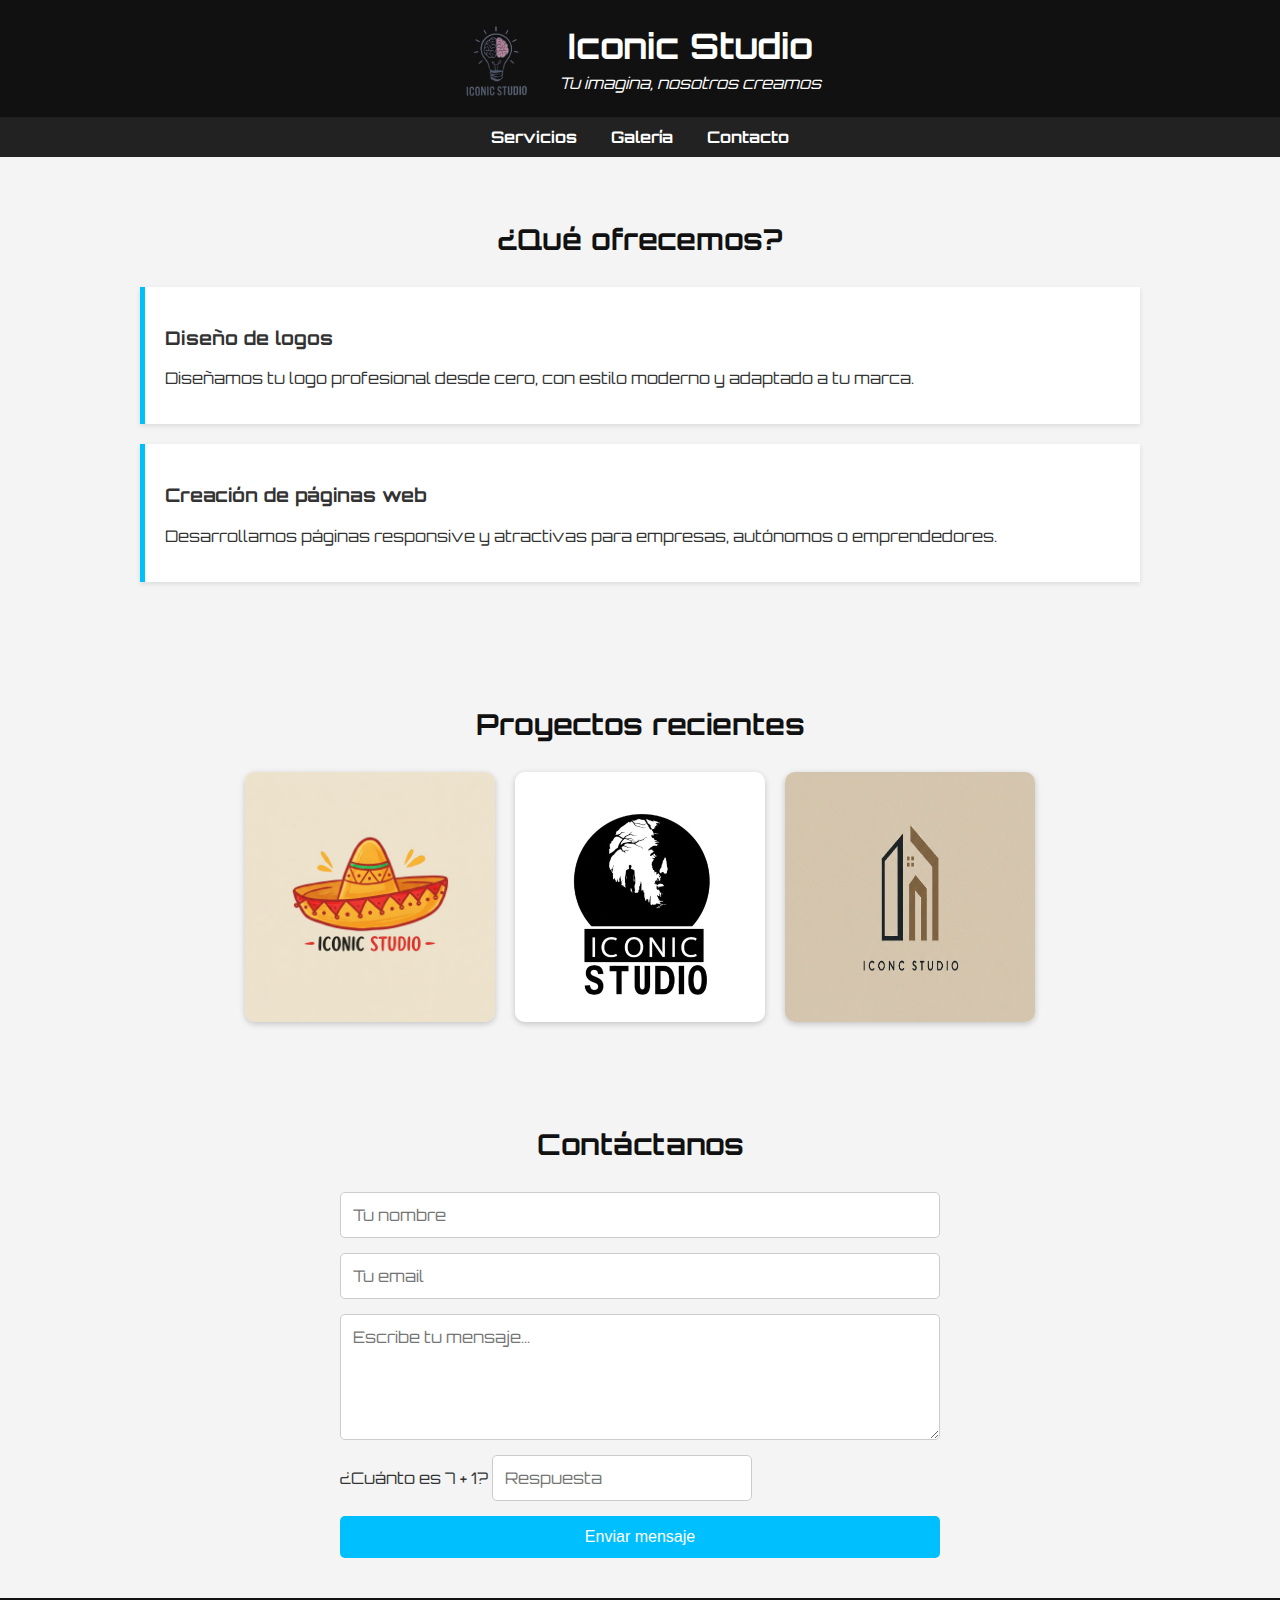
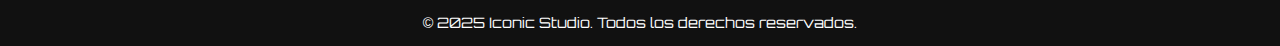
<file: index.html>
<!DOCTYPE html>
<html lang="es">
<head>
  <meta charset="UTF-8" />
  <meta name="viewport" content="width=device-width, initial-scale=1.0" />
  <title>Iconic Studio</title>
  <link rel="stylesheet" href="style.css" />
  <link href="https://fonts.googleapis.com/css2?family=Orbitron&display=swap" rel="stylesheet" />
  
  <!-- Favicon cambiado -->
  <link rel="icon" type="image/png" href="logo.png" sizes="32x32" />
</head>
<body>
  <header>
    <div class="header-container">
      <img src="logo.png" alt="Iconic Studio Logo" class="logo-img" />
      <div class="header-texto">
        <h1>Iconic Studio</h1>
        <p>Tu imagina, nosotros creamos</p>
      </div>
    </div>
  </header>

  <nav>
    <a href="#servicios">Servicios</a>
    <a href="#galeria">Galería</a>
    <a href="#contacto">Contacto</a>
  </nav>

  <section id="servicios">
    <h2>¿Qué ofrecemos?</h2>
    <div class="servicio">
      <h3>Diseño de logos</h3>
      <p>Diseñamos tu logo profesional desde cero, con estilo moderno y adaptado a tu marca.</p>
    </div>
    <div class="servicio">
      <h3>Creación de páginas web</h3>
      <p>Desarrollamos páginas responsive y atractivas para empresas, autónomos o emprendedores.</p>
    </div>
  </section>

  <section id="galeria">
    <h2>Proyectos recientes</h2>
    <div class="imagenes">
      <img src="logo1.jpg" alt="Logo 1" />
      <img src="logo2.jpg" alt="Logo 2" />
      <img src="logo3.png" alt="Logo 3" />
    </div>
  </section>

  <section id="contacto">
    <h2>Contáctanos</h2>
    <form id="formulario-contacto">
      <input type="text" name="nombre" placeholder="Tu nombre" required />
      <input type="email" name="email" placeholder="Tu email" required />
      <textarea name="mensaje" placeholder="Escribe tu mensaje..." rows="5" required></textarea>

      <!-- CAPTCHA -->
      <div class="captcha-box">
        <label id="captcha-pregunta"></label>
        <input type="text" id="captcha-respuesta" placeholder="Respuesta" required />
      </div>

      <button type="submit">Enviar mensaje</button>
    </form>

    <div id="mensaje-enviado" style="display: none; margin-top: 20px; color: green; font-weight: bold;">
      ¡Gracias por confiar en nosotros! En breves te contactaremos.
    </div>
  </section>

  <footer>
    &copy; 2025 Iconic Studio. Todos los derechos reservados.
  </footer>

  <script>
    function generarCaptcha() {
      const num1 = Math.floor(Math.random() * 10 + 1);
      const num2 = Math.floor(Math.random() * 10 + 1);
      const resultado = num1 + num2;
      document.getElementById("captcha-pregunta").textContent = `¿Cuánto es ${num1} + ${num2}?`;
      return resultado;
    }

    let resultadoCaptcha = generarCaptcha();

    document.getElementById("formulario-contacto").addEventListener("submit", function (e) {
      e.preventDefault();

      const respuestaUsuario = parseInt(document.getElementById("captcha-respuesta").value);
      if (respuestaUsuario !== resultadoCaptcha) {
        alert("Respuesta incorrecta al CAPTCHA.");
        resultadoCaptcha = generarCaptcha(); // Generar otro
        return;
      }

      const formData = new FormData(this);

      fetch("https://formsubmit.co/ajax/sergifenollar88@gmail.com", {
        method: "POST",
        body: formData,
        headers: {
          'Accept': 'application/json'
        }
      }).then(response => {
        if (response.ok) {
          this.reset();
          document.getElementById("mensaje-enviado").style.display = "block";
          resultadoCaptcha = generarCaptcha(); // Nuevo CAPTCHA
        } else {
          alert("Ocurrió un error al enviar el mensaje.");
        }
      }).catch(error => {
        alert("Error al enviar el formulario. Intenta de nuevo.");
      });
    });
  </script>
</body>
</html>
</file>
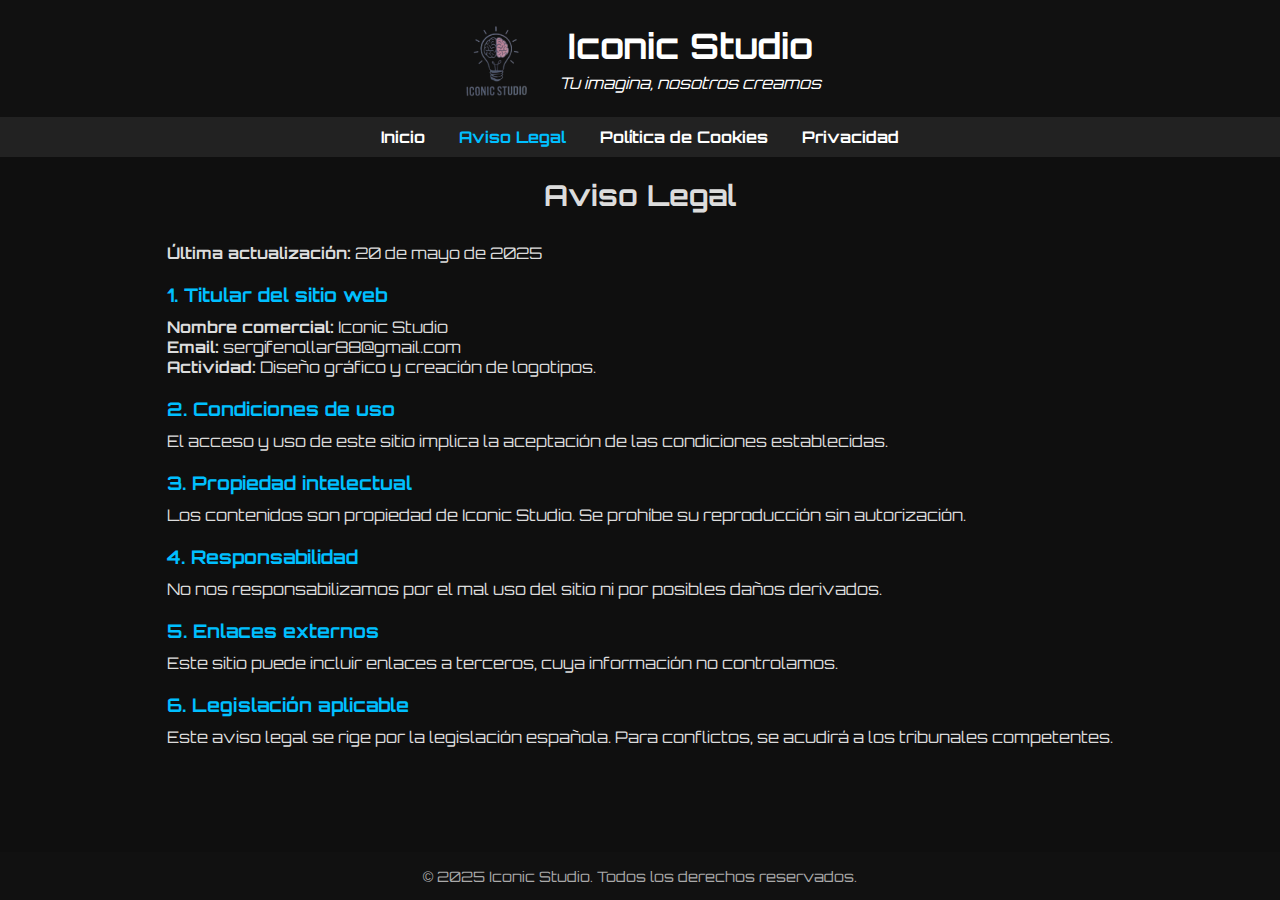
<file: aviso-legal.html>
<!DOCTYPE html>
<html lang="es">
<head>
  <meta charset="UTF-8" />
  <meta name="viewport" content="width=device-width, initial-scale=1" />
  <title>Aviso Legal - Iconic Studio</title>
  <link href="https://fonts.googleapis.com/css2?family=Orbitron&display=swap" rel="stylesheet" />
  <link rel="icon" type="image/png" href="logo.png" sizes="32x32" />
  <style>
    * {
      margin: 0; padding: 0; box-sizing: border-box;
    }
    html, body {
      height: 100%;
      font-family: 'Orbitron', sans-serif;
      background-color: #0f0f0f;
      color: #dcdcdc;
    }
    body {
      display: flex;
      flex-direction: column;
      min-height: 100vh;
    }
    main {
      flex: 1;
      padding: 20px;
      max-width: 1000px;
      margin: auto;
    }
    header {
      background-color: #111;
      color: white;
      padding: 20px 0;
      text-align: center;
    }
    .header-container {
      display: flex;
      align-items: center;
      justify-content: center;
      flex-wrap: wrap;
      gap: 20px;
    }
    .logo-img {
      width: 80px;
      height: auto;
      transition: transform 0.3s ease;
    }
    .logo-img:hover {
      transform: scale(1.1);
    }
    .header-texto h1 {
      margin: 0;
      font-size: 2.2rem;
    }
    .header-texto p {
      margin: 5px 0 0;
      font-style: italic;
    }
    @media (max-width: 600px) {
      .logo-img {
        width: 60px;
      }
      .header-texto h1 {
        font-size: 1.5rem;
      }
      .header-texto p {
        font-size: 0.9rem;
      }
    }
    nav {
      background-color: #222;
      padding: 10px 0;
      text-align: center;
    }
    nav a {
      color: white;
      margin: 0 15px;
      text-decoration: none;
      font-weight: bold;
      transition: color 0.3s ease;
    }
    nav a:hover,
    nav a.active {
      color: #00bfff;
    }
    section {
      margin-bottom: 30px;
    }
    h2 {
      text-align: center;
      margin-bottom: 30px;
      font-size: 1.8rem;
    }
    h3 {
      margin-top: 20px;
      margin-bottom: 10px;
      color: #00bfff;
    }
    footer {
      background-color: #111;
      color: #aaa;
      text-align: center;
      padding: 15px;
      font-size: 0.9rem;
      flex-shrink: 0;
    }
  </style>
</head>
<body>
  <header>
    <div class="header-container">
      <img src="logo.png" alt="Iconic Studio Logo" class="logo-img" />
      <div class="header-texto">
        <h1>Iconic Studio</h1>
        <p>Tu imagina, nosotros creamos</p>
      </div>
    </div>
  </header>

  <nav>
    <a href="index.html">Inicio</a>
    <a href="aviso-legal.html" class="active">Aviso Legal</a>
    <a href="politica-cookies.html">Política de Cookies</a>
    <a href="privacidad.html">Privacidad</a>
  </nav>

  <main>
    <section>
      <h2>Aviso Legal</h2>
      <p><strong>Última actualización:</strong> 20 de mayo de 2025</p>

      <h3>1. Titular del sitio web</h3>
      <p><strong>Nombre comercial:</strong> Iconic Studio<br>
         <strong>Email:</strong> sergifenollar88@gmail.com<br>
         <strong>Actividad:</strong> Diseño gráfico y creación de logotipos.</p>

      <h3>2. Condiciones de uso</h3>
      <p>El acceso y uso de este sitio implica la aceptación de las condiciones establecidas.</p>

      <h3>3. Propiedad intelectual</h3>
      <p>Los contenidos son propiedad de Iconic Studio. Se prohíbe su reproducción sin autorización.</p>

      <h3>4. Responsabilidad</h3>
      <p>No nos responsabilizamos por el mal uso del sitio ni por posibles daños derivados.</p>

      <h3>5. Enlaces externos</h3>
      <p>Este sitio puede incluir enlaces a terceros, cuya información no controlamos.</p>

      <h3>6. Legislación aplicable</h3>
      <p>Este aviso legal se rige por la legislación española. Para conflictos, se acudirá a los tribunales competentes.</p>
    </section>
  </main>

  <footer>
    &copy; 2025 Iconic Studio. Todos los derechos reservados.
  </footer>
</body>
</html>
</file>
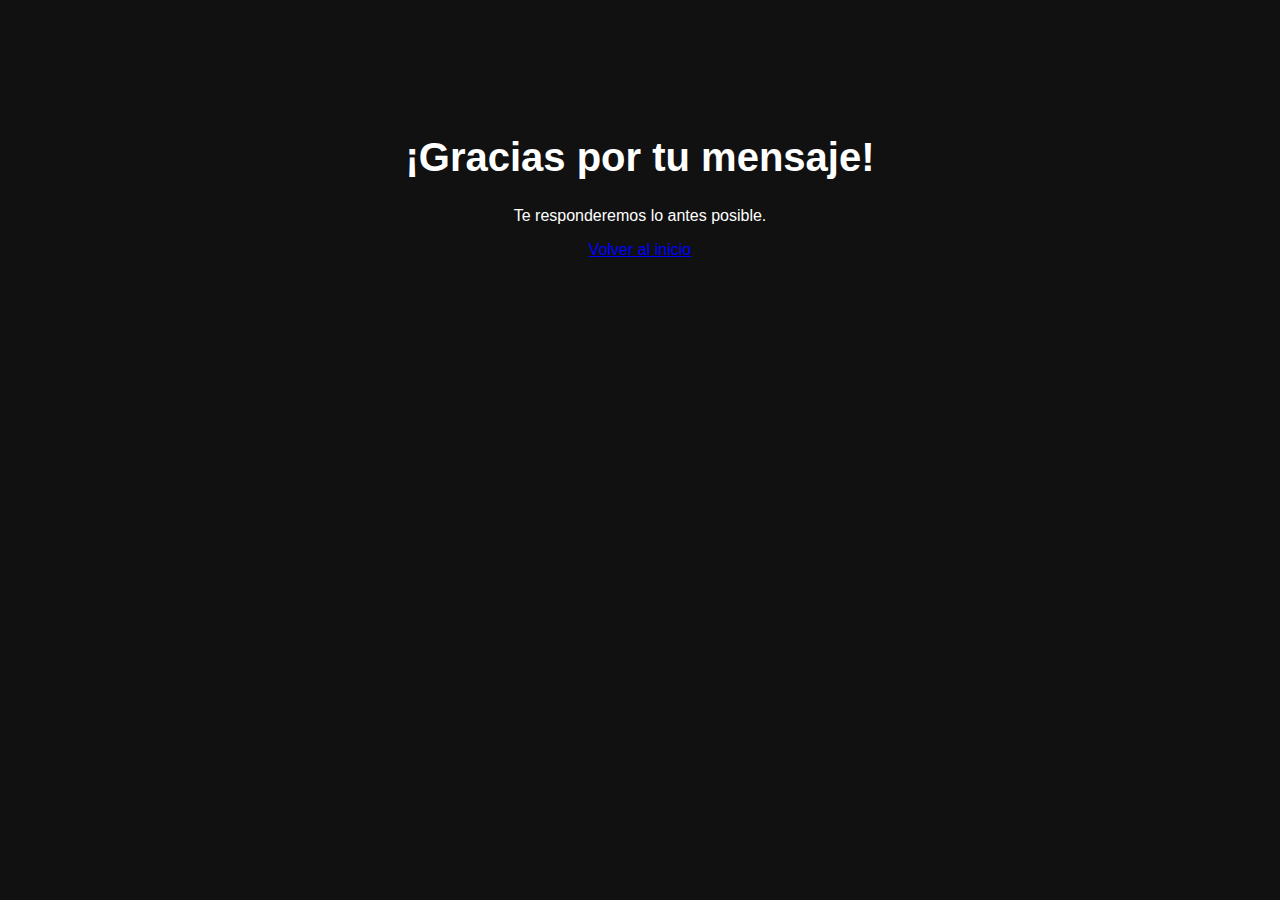
<file: gracias.html>
<!DOCTYPE html>
<html lang="es">
<head>
  <meta charset="UTF-8">
  <title>Gracias</title>
  <style>
    body {
      font-family: Arial, sans-serif;
      background: #111;
      color: #fff;
      text-align: center;
      padding-top: 100px;
    }
    h1 {
      font-size: 2.5rem;
    }
    a {
      color: #00f;
      text-decoration: underline;
    }
  </style>
</head>
<body>
  <h1>¡Gracias por tu mensaje!</h1>
  <p>Te responderemos lo antes posible.</p>
  <a href="index.html">Volver al inicio</a>
</body>
</html>
</file>
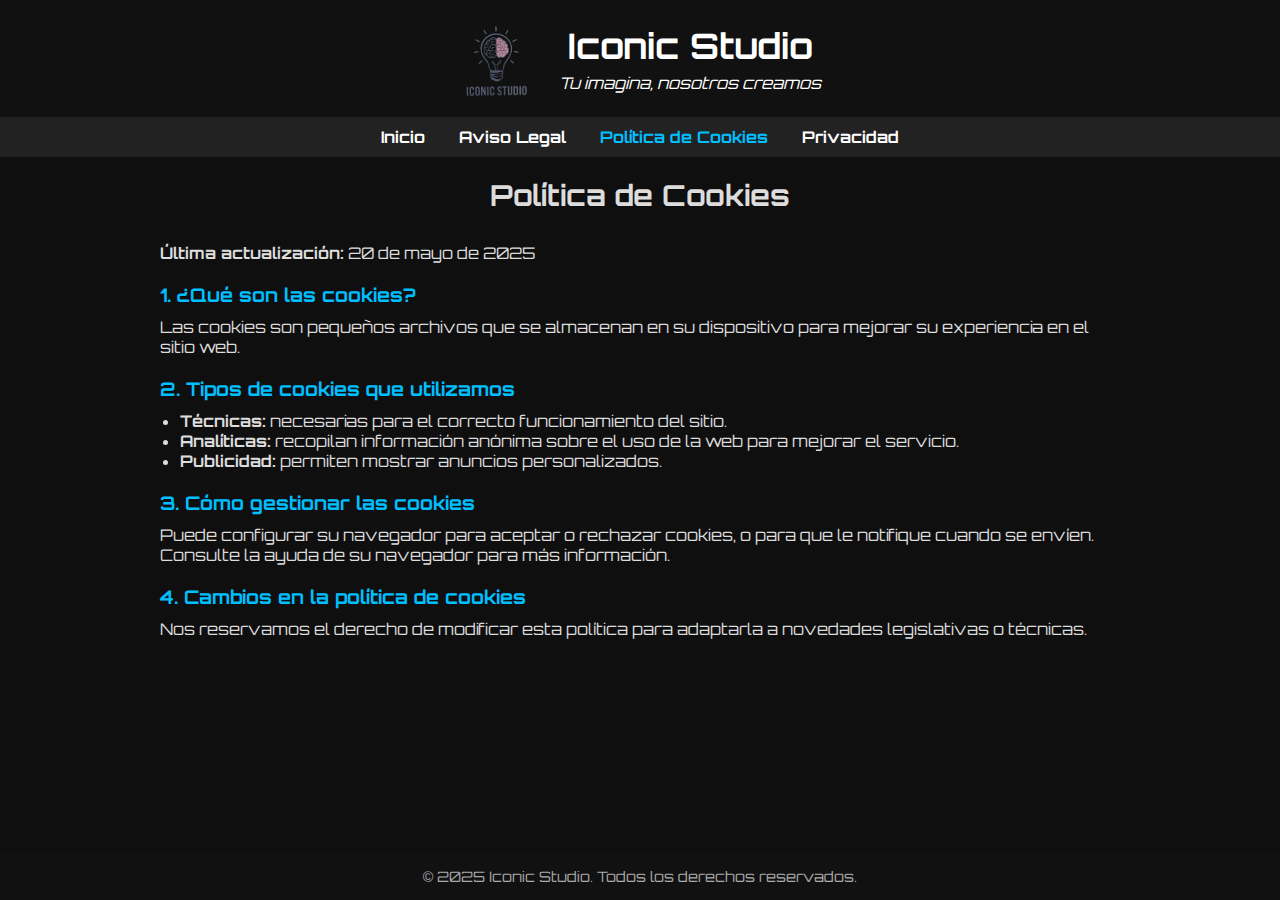
<file: politica-cookies.html>
<!DOCTYPE html>
<html lang="es">
<head>
  <meta charset="UTF-8" />
  <meta name="viewport" content="width=device-width, initial-scale=1" />
  <title>Política de Cookies - Iconic Studio</title>
  <link href="https://fonts.googleapis.com/css2?family=Orbitron&display=swap" rel="stylesheet" />
  <link rel="icon" type="image/png" href="logo.png" sizes="32x32" />
  <style>
    * {
      margin: 0; padding: 0; box-sizing: border-box;
    }
    html, body {
      height: 100%;
      font-family: 'Orbitron', sans-serif;
      background-color: #0f0f0f;
      color: #dcdcdc;
    }
    body {
      display: flex;
      flex-direction: column;
      min-height: 100vh;
    }
    main {
      flex: 1;
      padding: 20px;
      max-width: 1000px;
      margin: auto;
    }
    header {
      background-color: #111;
      color: white;
      padding: 20px 0;
      text-align: center;
    }
    .header-container {
      display: flex;
      align-items: center;
      justify-content: center;
      flex-wrap: wrap;
      gap: 20px;
    }
    .logo-img {
      width: 80px;
      height: auto;
      transition: transform 0.3s ease;
    }
    .logo-img:hover {
      transform: scale(1.1);
    }
    .header-texto h1 {
      margin: 0;
      font-size: 2.2rem;
    }
    .header-texto p {
      margin: 5px 0 0;
      font-style: italic;
    }
    @media (max-width: 600px) {
      .logo-img {
        width: 60px;
      }
      .header-texto h1 {
        font-size: 1.5rem;
      }
      .header-texto p {
        font-size: 0.9rem;
      }
    }
    nav {
      background-color: #222;
      padding: 10px 0;
      text-align: center;
    }
    nav a {
      color: white;
      margin: 0 15px;
      text-decoration: none;
      font-weight: bold;
      transition: color 0.3s ease;
    }
    nav a:hover,
    nav a.active {
      color: #00bfff;
    }
    section {
      margin-bottom: 30px;
    }
    h2 {
      text-align: center;
      margin-bottom: 30px;
      font-size: 1.8rem;
    }
    h3 {
      margin-top: 20px;
      margin-bottom: 10px;
      color: #00bfff;
    }
    ul {
      margin-left: 20px;
      margin-bottom: 20px;
    }
    footer {
      background-color: #111;
      color: #aaa;
      text-align: center;
      padding: 15px;
      font-size: 0.9rem;
      flex-shrink: 0;
    }
  </style>
</head>
<body>
  <header>
    <div class="header-container">
      <img src="logo.png" alt="Iconic Studio Logo" class="logo-img" />
      <div class="header-texto">
        <h1>Iconic Studio</h1>
        <p>Tu imagina, nosotros creamos</p>
      </div>
    </div>
  </header>

  <nav>
    <a href="index.html">Inicio</a>
    <a href="aviso-legal.html">Aviso Legal</a>
    <a href="politica-cookies.html" class="active">Política de Cookies</a>
    <a href="privacidad.html">Privacidad</a>
  </nav>

  <main>
    <section>
      <h2>Política de Cookies</h2>
      <p><strong>Última actualización:</strong> 20 de mayo de 2025</p>

      <h3>1. ¿Qué son las cookies?</h3>
      <p>Las cookies son pequeños archivos que se almacenan en su dispositivo para mejorar su experiencia en el sitio web.</p>

      <h3>2. Tipos de cookies que utilizamos</h3>
      <ul>
        <li><strong>Técnicas:</strong> necesarias para el correcto funcionamiento del sitio.</li>
        <li><strong>Analíticas:</strong> recopilan información anónima sobre el uso de la web para mejorar el servicio.</li>
        <li><strong>Publicidad:</strong> permiten mostrar anuncios personalizados.</li>
      </ul>

      <h3>3. Cómo gestionar las cookies</h3>
      <p>Puede configurar su navegador para aceptar o rechazar cookies, o para que le notifique cuando se envíen. Consulte la ayuda de su navegador para más información.</p>

      <h3>4. Cambios en la política de cookies</h3>
      <p>Nos reservamos el derecho de modificar esta política para adaptarla a novedades legislativas o técnicas.</p>
    </section>
  </main>

  <footer>
    &copy; 2025 Iconic Studio. Todos los derechos reservados.
  </footer>
</body>
</html>
</file>
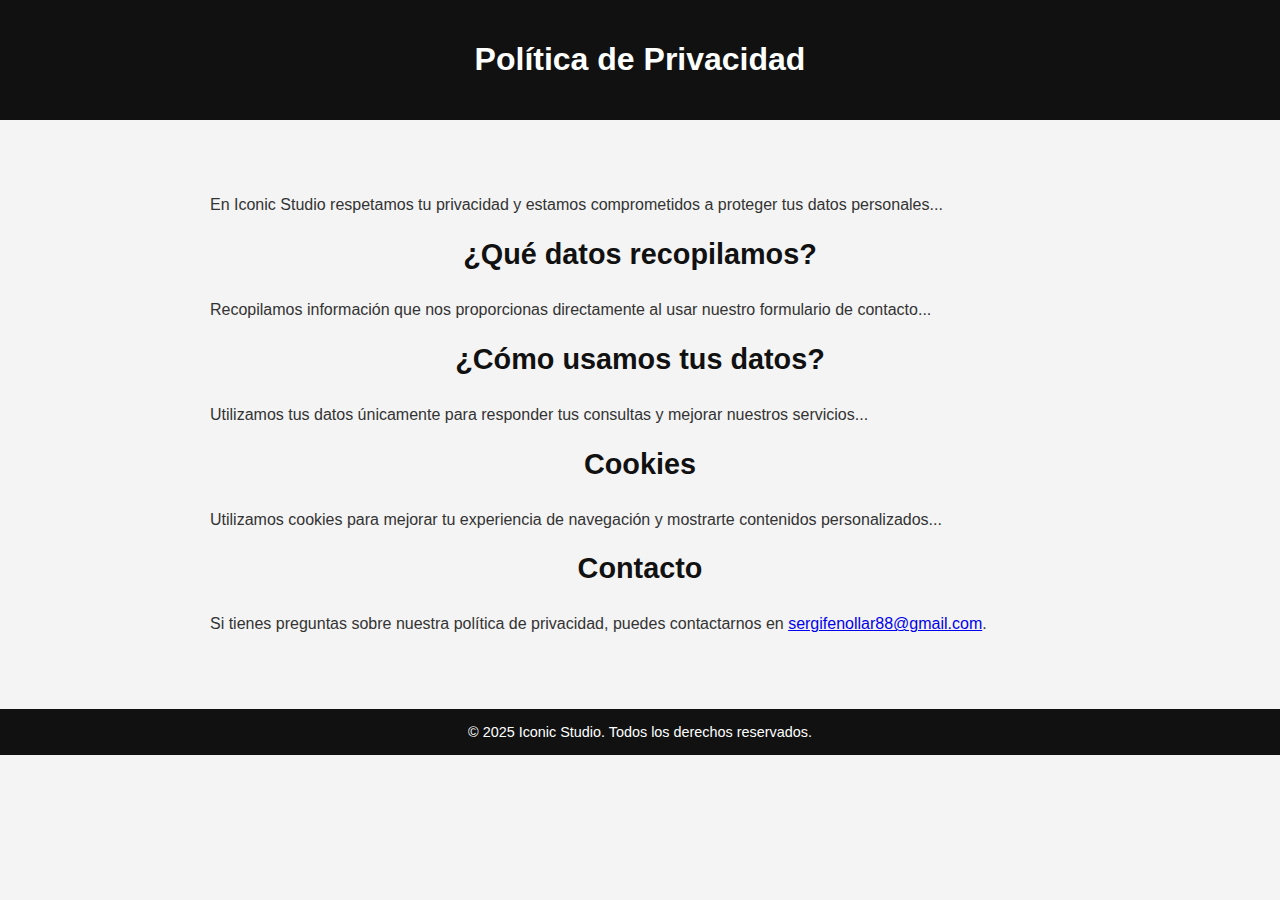
<file: privacidad.html>
<!DOCTYPE html>
<html lang="es">
<head>
  <meta charset="UTF-8" />
  <meta name="viewport" content="width=device-width, initial-scale=1" />
  <title>Política de Privacidad - Iconic Studio</title>
  <link rel="stylesheet" href="style.css" />
</head>
<body>
  <header>
    <h1>Política de Privacidad</h1>
  </header>

  <main style="max-width: 900px; margin: 20px auto; padding: 0 20px; font-family: 'Orbitron', sans-serif;">
    <section>
      <p>En Iconic Studio respetamos tu privacidad y estamos comprometidos a proteger tus datos personales...</p>
      <h2>¿Qué datos recopilamos?</h2>
      <p>Recopilamos información que nos proporcionas directamente al usar nuestro formulario de contacto...</p>

      <h2>¿Cómo usamos tus datos?</h2>
      <p>Utilizamos tus datos únicamente para responder tus consultas y mejorar nuestros servicios...</p>

      <h2>Cookies</h2>
      <p>Utilizamos cookies para mejorar tu experiencia de navegación y mostrarte contenidos personalizados...</p>

      <h2>Contacto</h2>
      <p>Si tienes preguntas sobre nuestra política de privacidad, puedes contactarnos en <a href="mailto:sergifenollar88@gmail.com">sergifenollar88@gmail.com</a>.</p>
    </section>
  </main>

  <footer style="text-align: center; padding: 15px; background-color: #111; color: white;">
    &copy; 2025 Iconic Studio. Todos los derechos reservados.
  </footer>
</body>
</html>
</file>
<file: style.css>
body {
  margin: 0;
  font-family: 'Orbitron', sans-serif;
  background-color: #f4f4f4;
  color: #333;
}

/* Encabezado */
header {
  background-color: #111;
  color: white;
  padding: 20px 0;
  text-align: center;
}

.header-container {
  display: flex;
  align-items: center;
  justify-content: center;
  flex-wrap: wrap;
  gap: 20px;
}

.logo-img {
  width: 80px;
  height: auto;
  transition: transform 0.3s ease;
}

.logo-img:hover {
  transform: scale(1.1);
}

.header-texto h1 {
  margin: 0;
  font-size: 2.2rem;
}

.header-texto p {
  margin: 5px 0 0 0;
  font-style: italic;
}

@media (max-width: 600px) {
  .logo-img {
    width: 60px;
  }
  .header-texto h1 {
    font-size: 1.5rem;
  }
  .header-texto p {
    font-size: 0.9rem;
  }
}

/* Navegación */
nav {
  background-color: #222;
  padding: 10px 0;
  text-align: center;
}

nav a {
  color: white;
  margin: 0 15px;
  text-decoration: none;
  font-weight: bold;
  transition: color 0.3s ease;
}

nav a:hover {
  color: #00bfff;
}

/* Secciones */
section {
  padding: 40px 20px;
  max-width: 1000px;
  margin: auto;
}

h2 {
  text-align: center;
  margin-bottom: 30px;
  font-size: 1.8rem;
  color: #111;
}

/* Servicios */
.servicio {
  background-color: white;
  border-left: 5px solid #00bfff;
  padding: 20px;
  margin-bottom: 20px;
  box-shadow: 0 2px 5px rgba(0,0,0,0.1);
}

/* Galería */
.imagenes {
  display: flex;
  flex-wrap: wrap;
  justify-content: center;
  gap: 20px;
}

.imagenes img {
  width: 250px;
  height: auto;
  border-radius: 10px;
  box-shadow: 0 2px 6px rgba(0,0,0,0.2);
  transition: transform 0.3s ease;
}

.imagenes img:hover {
  transform: scale(1.05);
}

/* Formulario */
form {
  max-width: 600px;
  margin: auto;
  display: flex;
  flex-direction: column;
  gap: 15px;
}

form input,
form textarea {
  padding: 12px;
  font-size: 1rem;
  border: 1px solid #ccc;
  border-radius: 5px;
  font-family: 'Orbitron', sans-serif;
}

form input:focus,
form textarea:focus {
  border-color: #00bfff;
  outline: none;
}

.captcha-label {
  font-weight: bold;
  font-size: 1rem;
  color: #111;
}

/* Botón */
button {
  background-color: #00bfff;
  color: white;
  border: none;
  padding: 12px;
  font-size: 1rem;
  cursor: pointer;
  border-radius: 5px;
  transition: background-color 0.3s ease;
}

button:hover {
  background-color: #0099cc;
}

/* Footer */
footer {
  background-color: #111;
  color: white;
  text-align: center;
  padding: 15px;
  font-size: 0.9rem;
}

/* Modal de cookies */
.cookie-consent-modal {
  position: fixed;
  top: 0;
  left: 0;
  width: 100vw;
  height: 100vh;
  background-color: rgba(0,0,0,0.7);
  display: flex;
  justify-content: center;
  align-items: center;
  z-index: 9999;
}

.cookie-modal-content {
  background-color: white;
  color: #111;
  padding: 30px;
  border-radius: 15px;
  max-width: 500px;
  text-align: center;
  box-shadow: 0 10px 30px rgba(0,0,0,0.4);
  font-family: 'Orbitron', sans-serif;
}

.cookie-modal-content p {
  margin-bottom: 20px;
  font-size: 1.1rem;
}

.cookie-modal-content a {
  color: #00bfff;
  text-decoration: underline;
}

.cookie-modal-content .cookie-buttons {
  display: flex;
  flex-direction: column;
  gap: 10px;
}

.cookie-modal-content button {
  background-color: #004466;
  border-radius: 8px;
  padding: 10px 20px;
  font-weight: bold;
  box-shadow: 0 4px 10px rgba(0, 0, 0, 0.3);
  color: white;
  transition: background-color 0.3s ease;
}

.cookie-modal-content button:hover {
  background-color: #006699;
}

@media (max-width: 500px) {
  .cookie-modal-content {
    width: 90%;
  }
}
</file>
